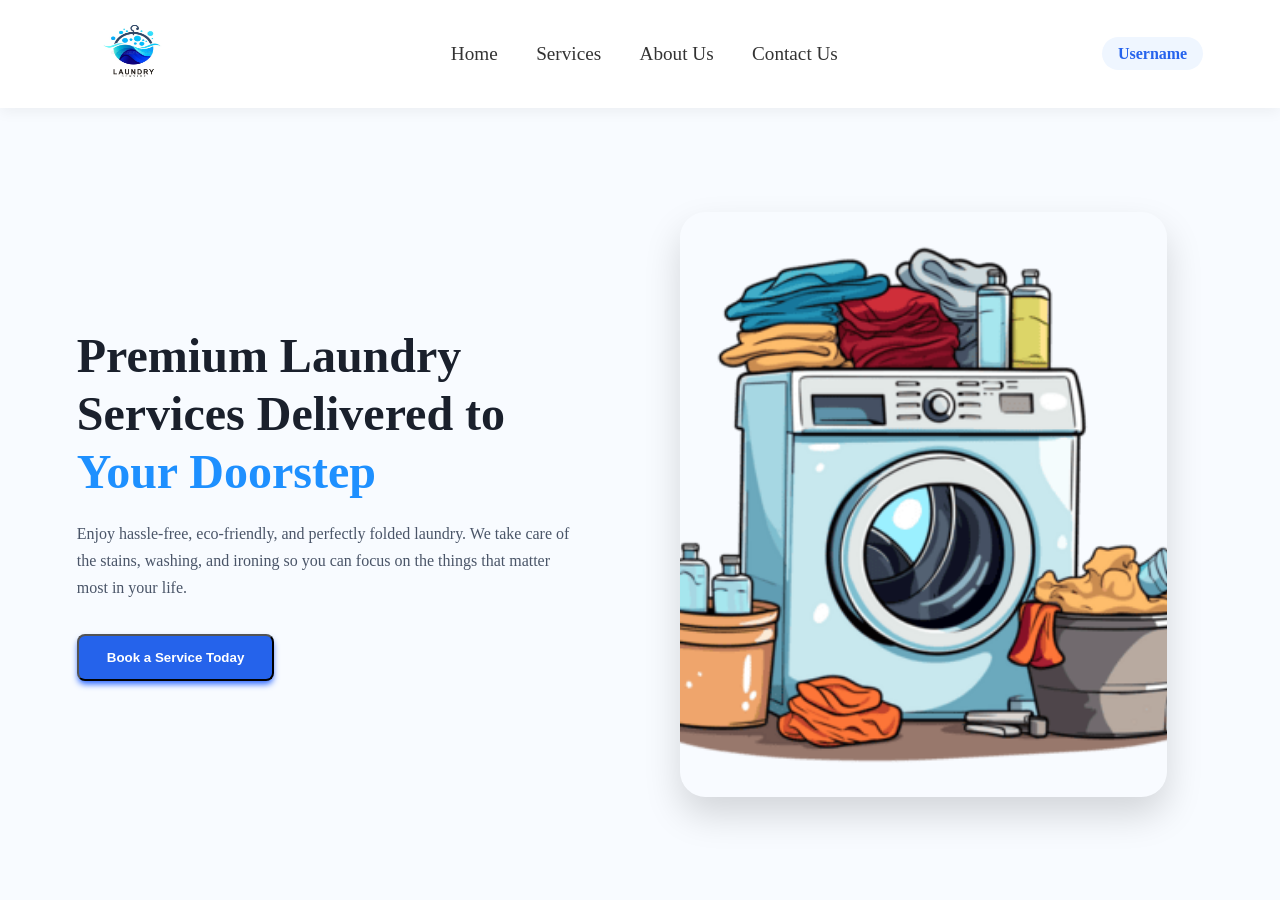
<file: index.html>
<!DOCTYPE html>
<html lang="en">

<head>
    <meta charset="UTF-8">
    <meta name="viewport" content="width=device-width, initial-scale=1.0">
    <title>Laundry Services </title>
    <link rel="stylesheet" href="index.css">
</head>

<body>
    <div class="container">
        <nav class="navbar">
            <div class="Logo"><img src="logo.webp" alt="" height="90rem" width="110rem" ></div>
            <ul class="nav-links">
                <li><a href="#Home">Home</a></li>
                <li><a href="#Services">Services</a></li>
                <li><a href="#About Us">About Us</a></li>
                <li><a href="#Contact Us">Contact Us</a></li>
            </ul>
            <div class="user-profile"><a href="#username">Username</a></div>
        </nav>
        <section class="hero-section">
            <div class="hero-left">
                <h1>Premium Laundry Services Delivered to <span>Your Doorstep</span></h1>
                <p>Enjoy hassle-free, eco-friendly, and perfectly folded laundry. We take care of the stains, washing,
                    and ironing so you can focus on the things that matter most in your life.</p>
                <button class="cta-button">Book a Service Today</button>
            </div>
            <div class="hero-right">
                <img src="laundry.webp" alt="laundry">
            </div>
        </section>
    </div>
</body>

</html>
</file>
<file: index.css>
* {
    margin: 0;
    padding: 0;
    box-sizing: border-box;
}

body {

    overflow: hidden;
    width: 100vw;
    height: 100vh;
    background-color: #f8fbff;
}

.container {
    height: 100vh;
    display: flex;
    flex-direction: column;
}


.navbar {
    height: 12vh;
    display: flex;
    justify-content: space-between;
    align-items: center;
    padding: 0 6vw;
    background-color: #ffffff;
    box-shadow: 0 0.5vh 1.5vh rgba(0, 0, 0, 0.05);
}

.Logo {
    font-size: 2vw;
    font-weight: 800;
    color: #1e90ff;
    cursor: pointer;
}

.nav-links {
    display: flex;
    list-style: none;
    gap: 3vw;
}

.nav-links a {
    text-decoration: none;
    color: #333333;
    font-size: 1.5vw;
    font-weight: 500;
    transition: color 0.3s ease;
}

.nav-links a:hover {
    color: #1e90ff;
    
}

.user-profile a {
    background-color: #eff6ff;
    color:#2563ed;
    padding: 8px 16px;
    border-radius: 20px;
    font-weight: 600;
    text-decoration: none;
    transition: background-color 0.3s;
    text-decoration: none;
}

.user-profile::before {
    
    font-size: 1.5vw;
    background-color: #dbeafe;
}

.hero-section {
    height: 88vh;
    display: flex;
    align-items: center;
    padding: 0 6vw;
}

.hero-left {
    width: 50vw;
    display: flex;
    flex-direction: column;
    justify-content: center;
    align-items: flex-start;
    padding-right: 5vw;
}

.hero-left h1 {
    font-size: 48px;
    line-height: 1.2;
    color:#1a202c;
    margin-bottom: 20px;
   
}

.hero-left  h1 span {
    color: #1e90ff;

}

.hero-left p {
    font-size: 16px;
    color: #4a5568;
    margin-bottom: 32px;
    line-height: 1.7;
}

.cta-button {
    display: inline-block;
    background-color: #2563eb;
    color: white;
    text-decoration: none;
    padding: 14px 28px;
    border-radius: 8px;
    font-weight: 600;
    box-shadow: 0 4px 6px -1px rgba(38, 100, 290, 4);
    transition: all 0.2s ease;
}

.cta-button:hover {
    background-color: #1d4ed8;
    transform: translateY(-2px);
    box-shadow: 0 10px 15px -3px rgba(37,99, 235, 0.3);
}

.hero-right {
    width: 50vw;
    display: flex;
    justify-content: center;
    align-items: center;
}

.hero-right img {
    width: 38vw;
    /* Scales with screen width */
    height: 65vh;
    /* Scales with screen height */
    object-fit: cover;
    border-radius: 2vw;
    box-shadow: 0 2vh 4vh rgba(0, 0, 0, 0.15);
}
</file>
